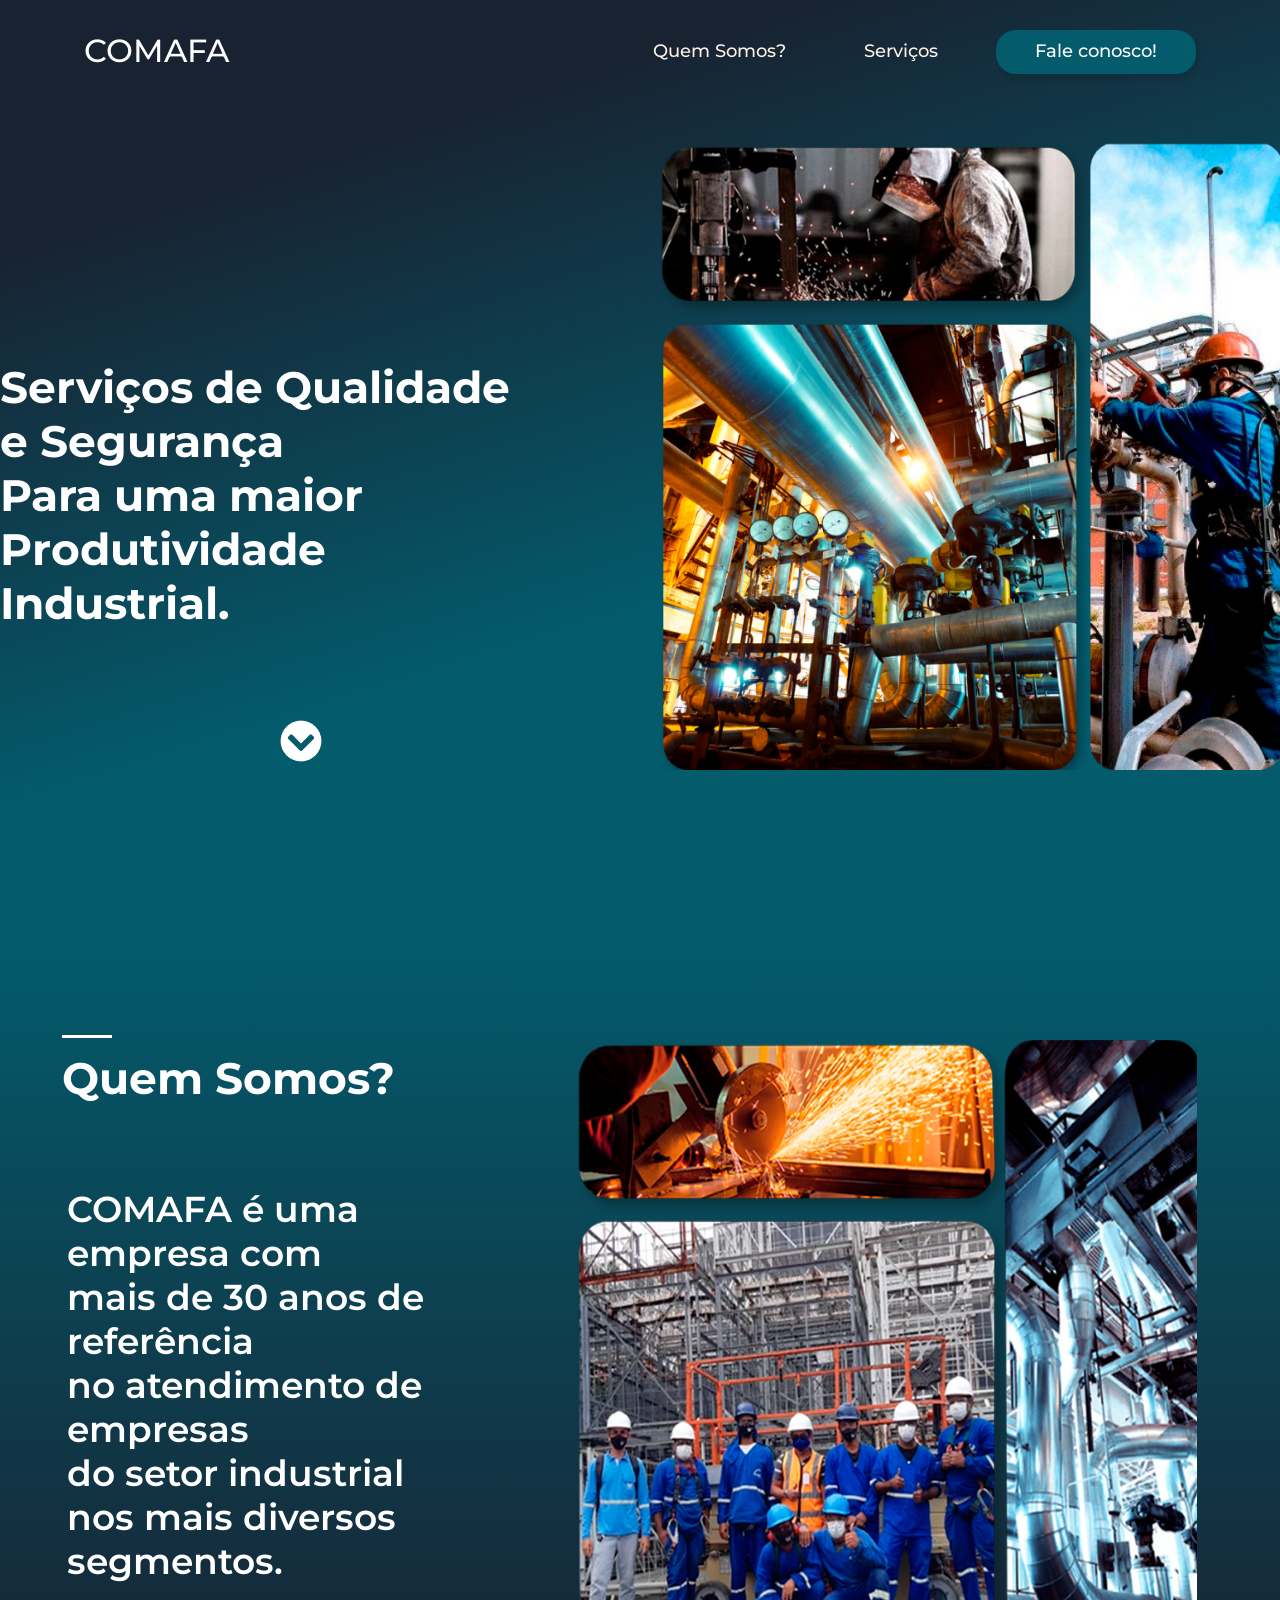
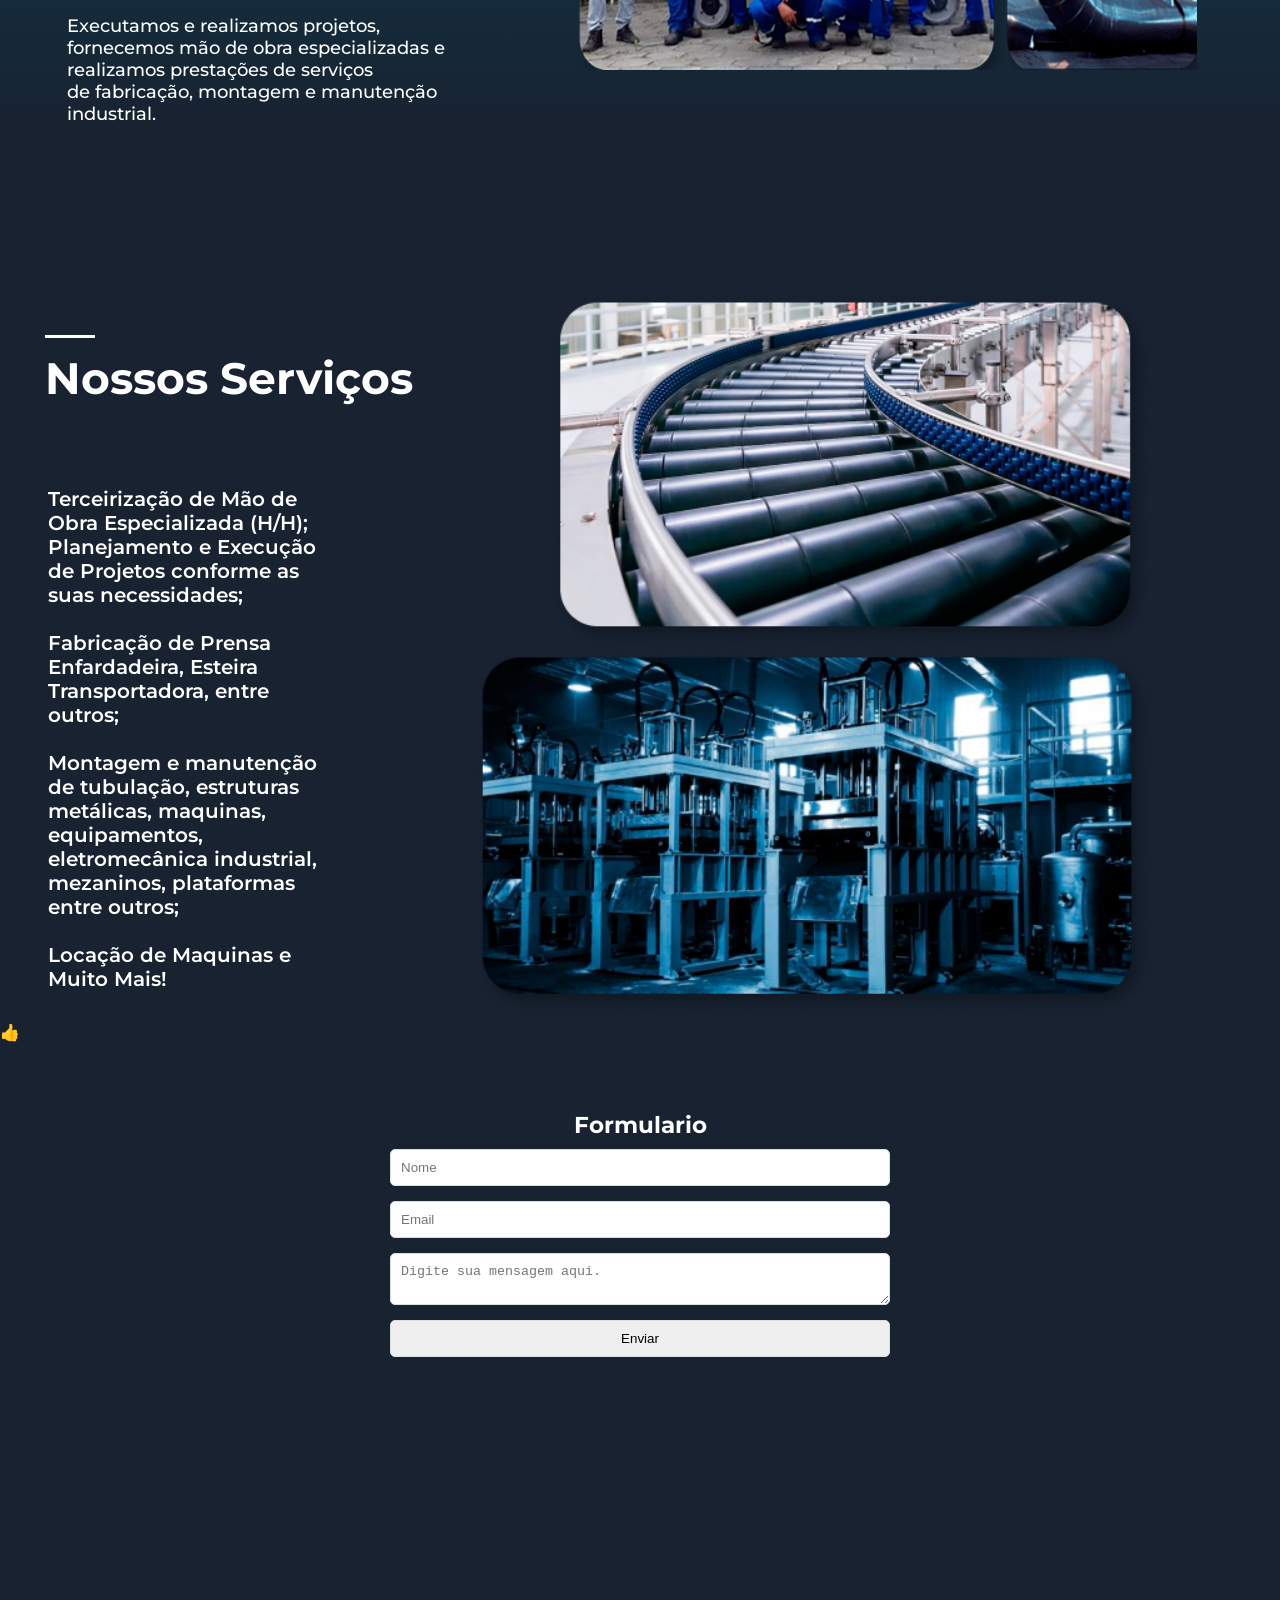
<file: index.html>
<!DOCTYPE html>
<html lang="pt-Br">

<head>
  <title>COMAFA</title>
  <meta charset="utf-8">
  <link rel="apple-touch-icon" sizes="180x180" href="FOTO/apple-touch-icon.png">
  <link rel="icon" type="image/png" sizes="32x32" href="FOTO/favicon-32x32.png">
  <link rel="icon" type="image/png" sizes="16x16" href="FOTO/favicon-16x16.png">
  <link rel="manifest" href="FOTO/site.webmanifest">
  <meta charset="utf-8">
  <meta name="viewport" content="width=device-width, initial-scale=1">
  <link rel="stylesheet" type="text/css" href="style.css">
</head>

<body>
  <header class="cabecalho">
    <a href="#conteudo-principal"><h2 class="cabecalho-nome">COMAFA</h2></a>
      <nav class="cabecalho-menu">
        <a class="cabecalho-menu-item" href="#section-02">Quem Somos?</a>
        <a class="cabecalho-menu-item" href="#section-03">Serviços</a>
        <a class="cabecalho-menu-item-conosco" href="#section-04">Fale conosco!</a>
      </nav>
  </header>
  <main class="conteudo">

    <section id="conteudo-principal">

      <div class="conteudo-principal-escrito>">

        <h1 class="conteudo-principal-titulo">
          Serviços de Qualidade<br> e Segurança<br>Para uma maior<br>
          Produtividade Industrial.
        </h1>
          
          <a href="#section-02"><img class="botao" src="botão/chevron-circle-down-solid 1.png"/></a>

      </div>

      <img class="conteudo-principal-img" src="FOTO/banner/foto1.png" alt="...">
    
    </section>

    <section id="section-02">
     <div class="conteudo-principal-escrito">
       <h1 class="conteudo-principal-titulo2"> Quem Somos?</h1>
       <br>
       <h2 class="conteudo-pricipal-subtitulo"> COMAFA é uma empresa com <br>mais de 30 anos de referência<br> no atendimento de empresas 
         <br>do setor industrial nos mais diversos segmentos. </h2>
         
         <h3 class="conteudo-pricipal-subtitulo2">Executamos e realizamos projetos,
          <br>fornecemos mão de obra especializadas e
          <br> realizamos prestações de serviços<br>
          de fabricação, montagem e manutenção industrial.</h3>

            <!-- <a href="#section-03"><img class="botao" src="botão/chevron-circle-down-solid 1.png"  ></a> -->
     </div>
       <img class="conteudo-principal-img2" src="FOTO/banner/foto2.png" alt="...">
    </section>

    <section id="section-03">
      <div class="conteudo-principal-escrito">
        <h1 class="conteudo-principal-titulo2">Nossos Serviços</h1>
        <br>  
          <h2 class="conteudo-principal-subtitulo3">Terceirização de Mão de Obra Especializada (H/H);
            Planejamento e Execução de Projetos conforme as suas necessidades;<br>
            <br>
            Fabricação de Prensa Enfardadeira, Esteira Transportadora, entre outros;<br>
            <br>
            Montagem e manutenção de tubulação, estruturas metálicas, maquinas, equipamentos, eletromecânica industrial, mezaninos, plataformas entre outros;<br>
            <br>
            Locação de Maquinas e Muito Mais!</h2> 👍
      </div>
        <img class="conteudo-principal-img3" src="FOTO/banner/foto3.png" alt="...">
    </section>

    <section id="section-04">
      
      <div class="contato">
        <h3 class="formu">Formulario</h3>
        <form class="form" method="POST" action="email.php">
          <input class="field" name="name" placeholder="Nome">
          <input class="field" name="email" placeholder="Email">
          <textarea class="field" name="mesage" placeholder="Digite sua mensagem aqui."></textarea>
          <input class="field" type="submit" value="Enviar"> 

        </form>
        <br>
        <br>
        <br><br>
        <br>
        <br>
        <br><br>
        <br>
        <br>
        <br><br>
        <br>
        <br>
        <br><br>
        <br>
        <br>
      </div>

    </section>
  
  </main>
</body>

</html>
</file>
<file: style.css>
@import url('https://fonts.googleapis.com/css2?family=Montserrat:wght@400;500;600;700&display=swap');

*{
    margin: 0;
    padding: 0;
    box-sizing: border-box;
    text-decoration: none;
}

body, html{
    font-size: 100%;
    scroll-behavior: smooth;
}

.cabecalho{
    width: 100%;
    display: flex;
    flex-direction: row;
    align-items: center;
    justify-content: space-between;
    padding: 20px 5%;
    position:fixed;
    white-space: nowrap;
    
}

.cabecalho-nome{
    font-family: 'Montserrat', sans-serif;
    color: #FFFFFF;
    font-weight: 500;
    font-size: 32px;
    padding: 10px 20px;
    cursor: pointer;
}

.cabecalho-menu{
    display: flex;
    gap: 38px;
    padding: 10px 20px;
    cursor: pointer;
}

.cabecalho-menu-item{
    font-family: 'Montserrat', sans-serif;
    color: #fff2e7;
    font-weight: 500;
    font-size: 18px;
    padding: 10px 20px;
    transition: 0.3s ease 0s;
    cursor: pointer;
    text-decoration: none;
}

.cabecalho-menu-item-conosco{
    font-family: 'Montserrat', sans-serif;
    color: #FFFFFF;
    font-weight: 500;
    font-size: 18px;
    text-align: center;
    border-radius: 20px;
    background-color: #035B6C;
    width: 200px;
    padding: 10px 20px;
    box-shadow: 3px 6px 4px rgba(0, 0, 0, 0.10);
    transition: all .35s ease;
}

.cabecalho-menu-item-conosco:hover{
    background-color: #327baf;
    transition: 0.3s ease 0s;
}

.cabecalho-menu-item::after {
    content: '';
    width: 0px;
    height: 1.5px;
    display: block;
    background: #f5f5f5;
    transition: 300ms;
}
.cabecalho-menu-item:hover::after {
    width: 100%;
}

.cabecalho-nome::after {
    content: '';
    width: 0px;
    height: 2px;
    display: block;
    background: #f5f5f5;
    transition: 300ms;
}
.cabecalho-nome:hover::after {
    width: 100%;
}

#conteudo-principal{
    display: flex;
    height: 100vh;
    flex-direction: row;
    justify-content: space-evenly;
    background: linear-gradient(162.69deg, #182231 19.14%, #035B6C 62.86%);
    background-size: cover;
}

.conteudo-principal-escrito{
    display: flex;
    height: 100vh;
    flex-direction: column;
    gap: 32px;
    
}

.conteudo-principal-titulo{
    font-family: 'Montserrat', sans-serif;
    display: flex;
    font-weight: 700;
    font-size: 44px;
    color: #FFFFFF;
    margin-top: 40vh;
}

.conteudo-principal-titulo2{
    font-family: 'Montserrat', sans-serif;
    font-weight: 700;
    font-size: 44px;
    color: #FFFFFF;
    margin-top: 15vh;
    margin-left: 13%;
    border-top: 3.5px solid #FFFFFF;
    width: 50px;
    white-space: nowrap;
    padding-top: 13px;
    display: flex;
    
}

.conteudo-pricipal-subtitulo{
    font-family: 'Montserrat', sans-serif;
    font-weight: 600;
    font-size: 36px;
    color: #FFFFFF;
    margin-left: 14%;
}


.conteudo-pricipal-subtitulo2{
    font-family: 'Montserrat', sans-serif;
    font-weight: 500;
    font-size: 18px;
    color: #FFFFFF;
    margin-left: 14%;
}

.conteudo-principal-img{
    width: 80vh;
    height: 70vh;
    padding-left: 100px;
    margin-top: 140px;
}

.conteudo-principal-img2{
    width: 80vh;
    height: 70vh;
    padding-left: 100px;
    margin-top: 140px;
    margin-right: 6.5%;
}

.botao{
    width: 42px;
    height: 42px;
    margin: 10vh 50%;

}

#section-02{
    background: linear-gradient(180deg, #035B6C 4.58%, #182231 91.79%);
    background-repeat: no-repeat;
    background-size: cover;
    height: 100vh;
    display: flex;
    flex-direction: row;
    justify-content: space-between;
}

#section-03{
    background-color: #182231;
    background-repeat: no-repeat;
    background-size: cover;
    height: 100vh;
    display: flex;
    flex-direction: row;
    justify-content: space-between;
}

.conteudo-principal-img3{
    display: flex;
}

.conteudo-principal-subtitulo3{
    font-family: 'Montserrat', sans-serif;
    font-weight: 600;
    font-size: 20px;
    color: #FFFFFF;
    margin-left: 14%;
    gap: px;
}

#section-04{
    font-family: 'Montserrat', sans-serif;
    font-weight: 600;
    font-size: 20px;
    color: #FFFFFF;
    background-color: #182231;
    background-repeat: no-repeat;
    background-size: cover;
    display: flex;
    justify-content: center;
    padding: 150 px;
}

.contato{
    width: 100%;
    max-width: 500px;
}

.formu{
    display: flex;
    justify-content: center;
    padding: 10px;
}

.form{
    display: flex;
    flex-direction: column;
}

.field{
    padding: 10px;
    margin-bottom: 15px;
    border: 1px solid #DDD;
    border-radius: 5px;
    font-family: 'Montserrat', sans-serif 16px;
}

.textearea{
    height: 150px;

}


@media screen and (max-width: 768px){
}
@media screen and (max-width: 600px){
}
</file>
